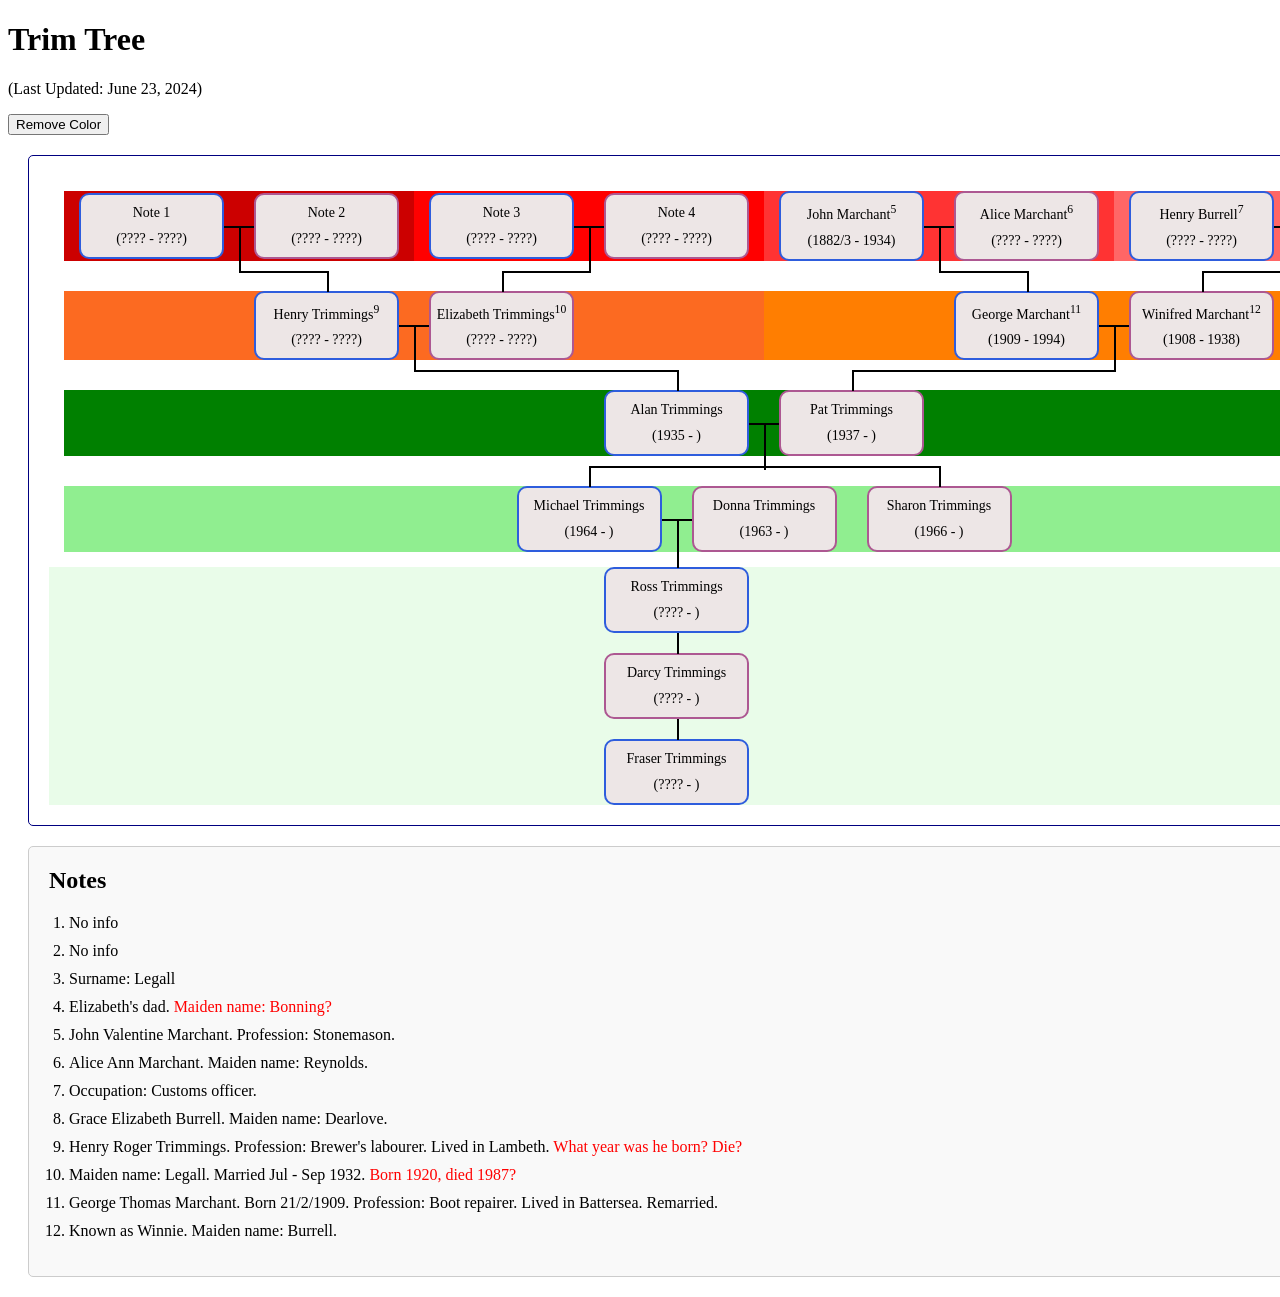
<file: index.html>
<!DOCTYPE html>
<html lang="en">
  <head>
    <meta charset="UTF-8" />
    <meta name="viewport" content="width=device-width, initial-scale=1.0" />
    <meta http-equiv="X-UA-Compatible" content="ie=edge" />
    <link rel="stylesheet" href="trim.css" />
    <title>Trim Tree</title>
  </head>
  <body>
    <header>
      <h1>Trim Tree</h1>
      <p class="last-updated">(Last Updated: June 23, 2024)</p>
    </header>
    <button id="remove-color-button">Remove Color</button>
    <div class="grid-master">
      <div class="grid-gen1">
        <!-- item 1 -->
        <div class="item item1">
          <div class="leaf male">
            <div class="fullName">Note 1</div>
            <div class="birthDeath">(???? - ????)</div>
          </div>
          <span class="spacer"></span>
          <div class="leaf female">
            <div class="fullName">Note 2</div>
            <div class="birthDeath">(???? - ????)</div>
          </div>
        </div>
        <!-- item 2  -->
        <div class="item item2">
          <div class="leaf male">
            <div class="fullName">Note 3</div>
            <div class="birthDeath">(???? - ????)</div>
          </div>
          <span class="spacer"></span>
          <div class="leaf female">
            <div class="fullName">Note 4</div>
            <div class="birthDeath">(???? - ????)</div>
          </div>
        </div>

        <!-- item 3  -->
        <div class="item item3">
          <div class="leaf male">
            <div class="fullName">John Marchant<sup>5</sup></div>
            <div class="birthDeath">(1882/3 - 1934)</div>
          </div>
          <span class="spacer"></span>
          <div class="leaf female">
            <div class="fullName">Alice Marchant<sup>6</sup></div>
            <div class="birthDeath">(???? - ????)</div>
          </div>
        </div>

        <!-- item 4  -->
        <div class="item item4">
          <div class="leaf male">
            <div class="fullName">Henry Burrell<sup>7</sup></div>
            <div class="birthDeath">(???? - ????)</div>
          </div>
          <span class="spacer"></span>
          <div class="leaf female">
            <div class="fullName">Grace Burrell<sup>8</sup></div>
            <div class="birthDeath">(???? - ????)</div>
          </div>
        </div>
      </div>

      <!-- ### gen2 ### -->
      <div class="grid-gen2">
        <!-- item 5  -->
        <div class="item item5 xxx-offspring">
          <div class="leaf male isDescendant">
            <div class="fullName">Henry Trimmings<sup>9</sup></div>
            <div class="birthDeath">(???? - ????)</div>
          </div>
          <span class="spacer"></span>
          <div class="leaf female isDescendant">
            <div class="fullName">Elizabeth Trimmings<sup>10</sup></div>
            <div class="birthDeath">(???? - ????)</div>
          </div>
        </div>

        <!-- item 6  -->
        <div class="item item6 xxx-offspring">
          <div class="leaf male isDescendant">
            <div class="fullName">George Marchant<sup>11</sup></div>
            <div class="birthDeath">(1909 - 1994)</div>
          </div>
          <span class="spacer"></span>
          <div class="leaf female isDescendant">
            <div class="fullName">Winifred Marchant<sup>12</sup></div>
            <div class="birthDeath">(1908 - 1938)</div>
          </div>
        </div>
      </div>
      <!-- ### gen 3 ### -->
      <div class="grid-gen3">
        <!-- item 7  -->
        <div class="item item7 xxx-offspring">
          <div class="leaf male isDescendant">
            <div class="fullName">Alan Trimmings</div>
            <div class="birthDeath">(1935 - )</div>
          </div>
          <span class="spacer"></span>
          <div class="leaf female isDescendant">
            <div class="fullName">Pat Trimmings</div>
            <div class="birthDeath">(1937 - )</div>
          </div>
        </div>
      </div>

      <!-- ### gen 3.1 ### -->
      <div class="grid-gen31">
        <!-- item 8  -->
        <div class="item item8 yyy-offspring">
          <div class="leaf male isDescendant">
            <div class="fullName">Michael Trimmings</div>
            <div class="birthDeath">(1964 - )</div>
          </div>
          <span class="spacer"></span>
          <div class="leaf female">
            <div class="fullName">Donna Trimmings</div>
            <div class="birthDeath">(1963 - )</div>
          </div>
          <!-- single -->
          <span class="spacerBlank"></span>
          <div class="leaf female isDescendant">
            <div class="fullName">Sharon Trimmings</div>
            <div class="birthDeath">(1966 - )</div>
          </div>
        </div>
      </div>
      <!-- item9, item10, item11 -->
      <div class="item item8-children">
        <div class="leaf male isDescendant shifty">
          <div class="fullName">Ross Trimmings</div>
          <div class="birthDeath">(???? - )</div>
        </div>
        <span class="vSpace"></span>
        <div class="leaf female isDescendant shifty">
          <div class="fullName">Darcy Trimmings</div>
          <div class="birthDeath">(???? - )</div>
        </div>
        <span class="vSpace"></span>
        <div class="leaf male isDescendant shifty">
          <div class="fullName">Fraser Trimmings</div>
          <div class="birthDeath">(???? - )</div>
        </div>
      </div>
      <!-- item9, item10, item11 under item4 -->
    </div>
    <!-- Notes Section -->
    <section class="notes">
      <h2>Notes</h2>
      <ol>
        <li>No info</li>
        <li>No info</li>
        <li>Surname: Legall</li>
        <li>Elizabeth's dad. <span style="color: red">Maiden name: Bonning?</span></li>
        <li>John Valentine Marchant. Profession: Stonemason.</li>
        <li>Alice Ann Marchant. Maiden name: Reynolds.</li>
        <li>Occupation: Customs officer.</li>
        <li>Grace Elizabeth Burrell. Maiden name: Dearlove.</li>
        <li>
          Henry Roger Trimmings. Profession: Brewer's labourer. Lived in
          Lambeth. <span style="color: red">What year was he born? Die?</span>
        </li>
        <li>
          Maiden name: Legall. Married Jul - Sep 1932.
          <span style="color: red">Born 1920, died 1987?</span>
        </li>
        <li>
          George Thomas Marchant. Born 21/2/1909. Profession: Boot repairer.
          Lived in Battersea. Remarried.
        </li>
        <li>
          Known as Winnie. Maiden name: Burrell.
        </li>
      </ol>
    </section>
    <script type="module">
      document.addEventListener("DOMContentLoaded", function () {
        // Add button to remove colour
        const button = document.getElementById("remove-color-button");
        button.addEventListener("click", removeColor);
      });

      function removeColor() {
        console.log("colour removed");
        for (let i = 1; i <= 9; i++) {
          const item = document.querySelector(`.item${i}`);
          if (item) {
            item.style.backgroundColor = "transparent"; // Change the background color to transparent
          }
        }
        for (let i = 1; i <= 9; i++) {
          const item = document.querySelector(`.item${i}-children`);
          if (item) {
            item.style.backgroundColor = "transparent"; // Change the background color to transparent
          }
        }
      }
    </script>
  </body>
</html>
</file>
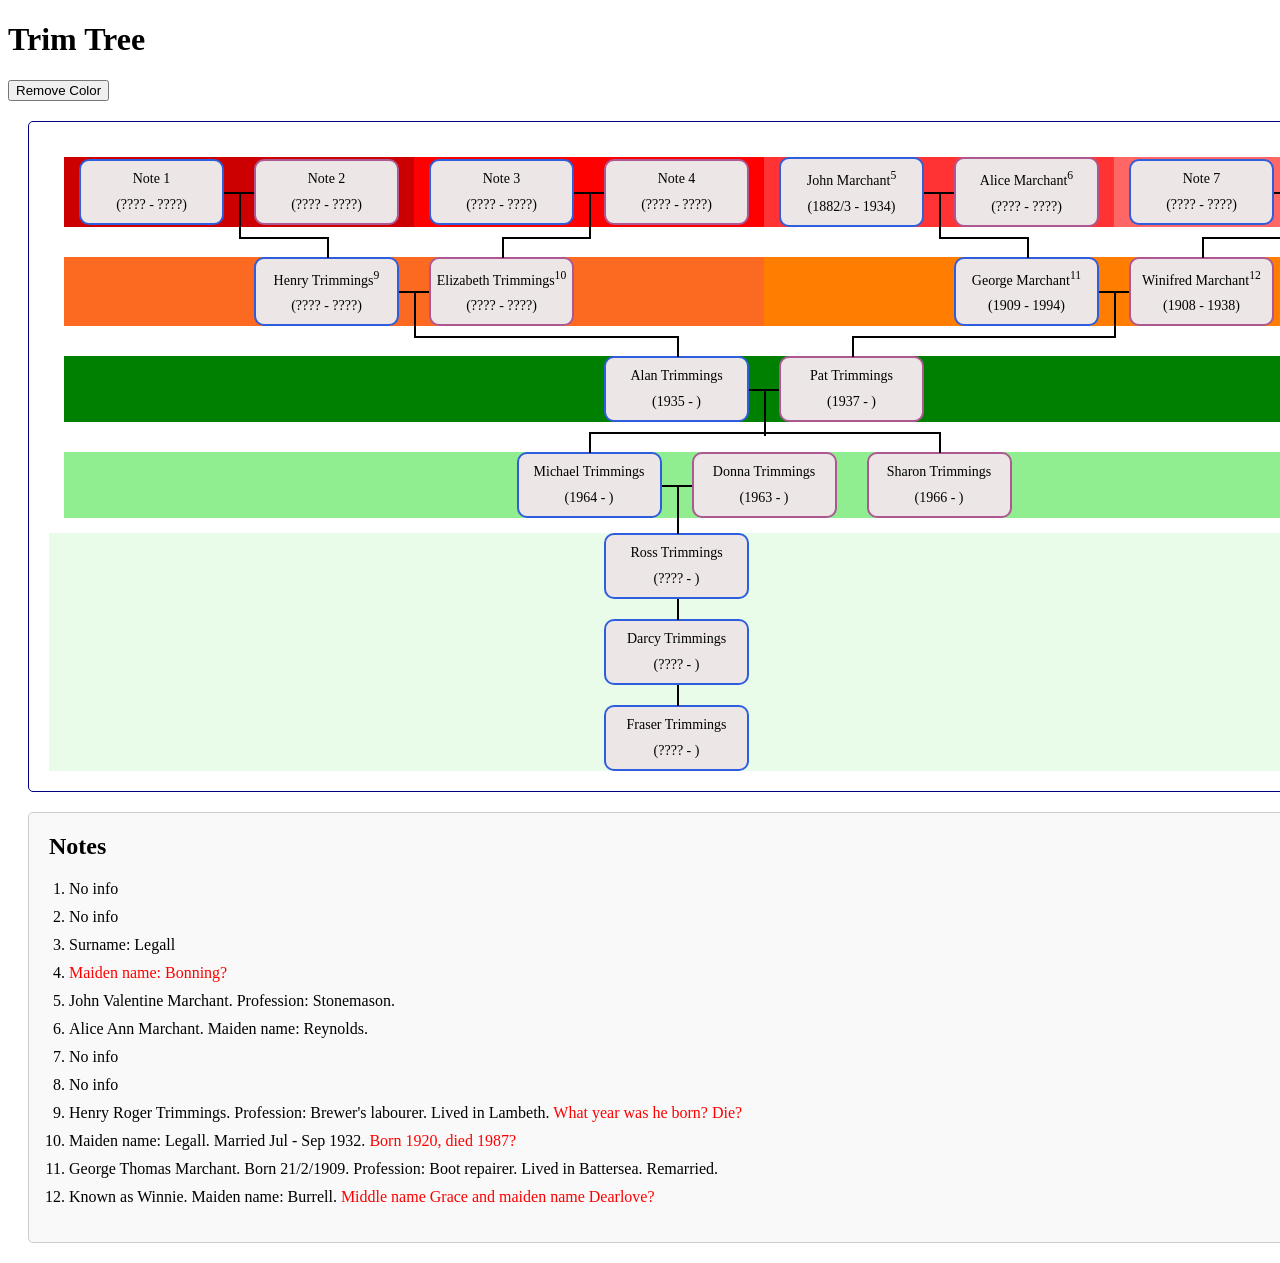
<file: trim.html>
<!DOCTYPE html>
<html lang="en">
  <head>
    <meta charset="UTF-8" />
    <meta name="viewport" content="width=device-width, initial-scale=1.0" />
    <meta http-equiv="X-UA-Compatible" content="ie=edge" />
    <link rel="stylesheet" href="trim.css" />
    <title>Trim Tree</title>
  </head>
  <body>
    <header>
      <h1>Trim Tree</h1>
    </header>
    <button id="remove-color-button">Remove Color</button>
    <div class="grid-master">
      <div class="grid-gen1">
        <!-- item 1 -->
        <div class="item item1">
          <div class="leaf male">
            <div class="fullName">Note 1</div>
            <div class="birthDeath">(???? - ????)</div>
          </div>
          <span class="spacer"></span>
          <div class="leaf female">
            <div class="fullName">Note 2</div>
            <div class="birthDeath">(???? - ????)</div>
          </div>
        </div>
        <!-- item 2  -->
        <div class="item item2">
          <div class="leaf male">
            <div class="fullName">Note 3</div>
            <div class="birthDeath">(???? - ????)</div>
          </div>
          <span class="spacer"></span>
          <div class="leaf female">
            <div class="fullName">Note 4</div>
            <div class="birthDeath">(???? - ????)</div>
          </div>
        </div>

        <!-- item 3  -->
        <div class="item item3">
          <div class="leaf male">
            <div class="fullName">John Marchant<sup>5</sup></div>
            <div class="birthDeath">(1882/3 - 1934)</div>
          </div>
          <span class="spacer"></span>
          <div class="leaf female">
            <div class="fullName">Alice Marchant<sup>6</sup></div>
            <div class="birthDeath">(???? - ????)</div>
          </div>
        </div>

        <!-- item 4  -->
        <div class="item item4">
          <div class="leaf male">
            <div class="fullName">Note 7</div>
            <div class="birthDeath">(???? - ????)</div>
          </div>
          <span class="spacer"></span>
          <div class="leaf female">
            <div class="fullName">Note 8</div>
            <div class="birthDeath">(???? - ????)</div>
          </div>
        </div>
      </div>

      <!-- ### gen2 ### -->
      <div class="grid-gen2">
        <!-- item 5  -->
        <div class="item item5 xxx-offspring">
          <div class="leaf male isDescendant">
            <div class="fullName">Henry Trimmings<sup>9</sup></div>
            <div class="birthDeath">(???? - ????)</div>
          </div>
          <span class="spacer"></span>
          <div class="leaf female isDescendant">
            <div class="fullName">Elizabeth Trimmings<sup>10</sup></div>
            <div class="birthDeath">(???? - ????)</div>
          </div>
        </div>

        <!-- item 6  -->
        <div class="item item6 xxx-offspring">
          <div class="leaf male isDescendant">
            <div class="fullName">George Marchant<sup>11</sup></div>
            <div class="birthDeath">(1909 - 1994)</div>
          </div>
          <span class="spacer"></span>
          <div class="leaf female isDescendant">
            <div class="fullName">Winifred Marchant<sup>12</sup></div>
            <div class="birthDeath">(1908 - 1938)</div>
          </div>
        </div>
      </div>
      <!-- ### gen 3 ### -->
      <div class="grid-gen3">
        <!-- item 7  -->
        <div class="item item7 xxx-offspring">
          <div class="leaf male isDescendant">
            <div class="fullName">Alan Trimmings</div>
            <div class="birthDeath">(1935 - )</div>
          </div>
          <span class="spacer"></span>
          <div class="leaf female isDescendant">
            <div class="fullName">Pat Trimmings</div>
            <div class="birthDeath">(1937 - )</div>
          </div>
        </div>
      </div>

      <!-- ### gen 3.1 ### -->
      <div class="grid-gen31">
        <!-- item 8  -->
        <div class="item item8 yyy-offspring">
          <div class="leaf male isDescendant">
            <div class="fullName">Michael Trimmings</div>
            <div class="birthDeath">(1964 - )</div>
          </div>
          <span class="spacer"></span>
          <div class="leaf female">
            <div class="fullName">Donna Trimmings</div>
            <div class="birthDeath">(1963 - )</div>
          </div>
          <!-- single -->
          <span class="spacerBlank"></span>
          <div class="leaf female isDescendant">
            <div class="fullName">Sharon Trimmings</div>
            <div class="birthDeath">(1966 - )</div>
          </div>
        </div>
      </div>
      <!-- item9, item10, item11 -->
      <div class="item item8-children">
        <div class="leaf male isDescendant shifty">
          <div class="fullName">Ross Trimmings</div>
          <div class="birthDeath">(???? - )</div>
        </div>
        <span class="vSpace"></span>
        <div class="leaf male isDescendant shifty">
          <div class="fullName">Darcy Trimmings</div>
          <div class="birthDeath">(???? - )</div>
        </div>
        <span class="vSpace"></span>
        <div class="leaf male isDescendant shifty">
          <div class="fullName">Fraser Trimmings</div>
          <div class="birthDeath">(???? - )</div>
        </div>
      </div>
      <!-- item9, item10, item11 under item4 -->
    </div>
    <!-- Notes Section -->
    <section class="notes">
      <h2>Notes</h2>
      <ol>
        <li>No info</li>
        <li>No info</li>
        <li>Surname: Legall</li>
        <li><span style="color: red">Maiden name: Bonning?</span></li>
        <li>John Valentine Marchant. Profession: Stonemason.</li>
        <li>Alice Ann Marchant. Maiden name: Reynolds.</li>
        <li>No info</li>
        <li>No info</li>
        <li>
          Henry Roger Trimmings. Profession: Brewer's labourer. Lived in
          Lambeth. <span style="color: red">What year was he born? Die?</span>
        </li>
        <li>
          Maiden name: Legall. Married Jul - Sep 1932.
          <span style="color: red">Born 1920, died 1987?</span>
        </li>
        <li>
          George Thomas Marchant. Born 21/2/1909. Profession: Boot repairer.
          Lived in Battersea. Remarried.
        </li>
        <li>
          Known as Winnie. Maiden name: Burrell.<span style="color: red">
            Middle name Grace and maiden name Dearlove?</span
          >
        </li>
      </ol>
    </section>
    <script type="module">
      document.addEventListener("DOMContentLoaded", function () {
        // Add button to remove colour
        const button = document.getElementById("remove-color-button");
        button.addEventListener("click", removeColor);
      });

      function removeColor() {
        console.log("colour removed");
        for (let i = 1; i <= 9; i++) {
          const item = document.querySelector(`.item${i}`);
          if (item) {
            item.style.backgroundColor = "transparent"; // Change the background color to transparent
          }
        }
        for (let i = 1; i <= 9; i++) {
          const item = document.querySelector(`.item${i}-children`);
          if (item) {
            item.style.backgroundColor = "transparent"; // Change the background color to transparent
          }
        }
      }
    </script>
  </body>
</html>
</file>
<file: trim.css>
/* ##############  / 
   GENERAL NOTES
   1. box width: 100px
   2. spacer 50px

  
   CLASSES
   ------------------------------------------------------------------------------------------
   | Ref   | Class Name                     | Description
   ------------------------------------------------------------------------------------------
   | 1.   | grid-master                     |
   | 2.   | grid-gen#                       | new grid row for each generation. starts at 1.
   | 3.   | item                            |
   |      | item#                           |
   |      | [first/last/mid/only]-offspring |
   |      | [male/female/single]-offset     | 
   | 4    | leaf                            | container for leaf or double-leaf
   |      | [male/female]                   | 
   | 4.1  | spacer                          | 
   | 5.   | fullName                        | 
   |      | birthDeath                      | 
   | ???  | isDescendant                    | u
   ------------------------------------------------------------------------------------------
  
- change order in grid-master grid template areas (3,2,1,4)
- HTML / JSON - remove first/last/mid -offspring and male/female -offset where relevant (everywhere?)
- Change span column numbers (8,4,2,1)
- All leaves from 2 Gen + have isDescendant
- Apply padding left and right to top row .items
- Add xxx-offspring to geb2+ (change name)
- HTML: add Gen4 vertical 
- TO DO: DT and sibling;
   ############## */

:root {
  --maleBlue: #679dda;
  --maleBlue: #1248dcdd;
  --femaleGreen: #ad5892;
  --leafcolour: rgb(237, 230, 230);
  --treePath: 2px solid black;
  --leafWidth: 141px;
  --leafHeight: 131px;
  --nameFont: 14px "Poppins";
  --birthDeathFont: 14px "Poppins";
  --gridcolor1: #2196f3;
  --gridcolor1: #ffffff;
  --gridcolor2: rgba(255, 255, 255, 0.867);
  --offset: 67.5px;
  /* review this default value */
}

.leaf {
  border-radius: 10px;
  display: inline-block;
  background-color: var(--leafcolour);
  width: var(--leafWidth);
  text-align: center;
  position: relative;
}

/* .leaf.has-ancestor::after {
  content: '';
  position: absolute;
  top: -20px;
  bottom: 0;
  left: 50%;
  border-left: 2px solid white;
  height: 20px;
} */

.male {
  border: 2px solid var(--maleBlue);
}

.female {
  border: 2px solid var(--femaleGreen);
}

.fullName {
  padding-top: 10px;
  font: var(--nameFont);
}

.birthDeath {
  font: var(--birthDeathFont);
  padding-top: 10px;
  padding-bottom: 10px;
}

.spacer {
  display: inline-block;
  width: 30px;
  height: 50px;
  position: relative;
  top: 25px;
}

.spacerBlank {
  display: inline-block;
  width: 30px;
  height: 50px;
  position: relative;
  top: 25px;
}


.spacer::before,
.spacer::after {
  content: '';
  position: absolute;
  background-color: black;
}

.spacer::before {
  top: 0%;
  left: 0;
  right: 0;
  height: 2px;
}

/* descendant */
.spacer::after {
  left: 50%;
  content: '';
  width: 2px;
/*   height: 44.5px; */
  height: calc(94%);
}


/* ######## grid stuff ######### */

.grid-master {
  display: grid;
  grid-template-areas:
    "grid-gen1" "grid-gen2" "grid-gen3" "grid-gen31" "grid-gen4";
  grid-template-rows: auto;
  overflow: auto;
  width: max-content;
  /* Ensure grid-master itself can scroll */
  /* background-color: navy; */
  padding: 20px;
  margin-top: 4px;
  margin: 20px;
  border: 1px solid navy;
  border-radius: 5px;
}



.grid-gen1 {
  grid-template-columns: repeat(4, 1fr);
  grid-area: grid-gen1;

}

.grid-gen2 {
  grid-template-columns: repeat(2, 1fr);
  grid-area: grid-gen2;
}

.grid-gen3 {
  grid-template-columns: repeat(1, 1fr);
  grid-area: grid-gen3;
}

.grid-gen31 {
  grid-template-columns: repeat(1, 1fr);
  grid-area: grid-gen31;
}


.grid-gen4 {
  grid-template-columns: repeat(1, 1fr);
  grid-area: grid-gen4;
}


.grid-gen1,
.grid-gen2,
.grid-gen3,
.grid-gen31 {
  display: grid;
  grid-gap: 0px;
  background-color: var(--gridcolor1);
  padding: 15px;
  text-align: center;
  /* border: 5px solid black; */
  max-width: 100%;
  /* box-sizing: border-box; */
}

.item {
  display: flex;
  justify-content: center;
  align-items: center;
  position: relative;
  padding-left: 15px;
  padding-right: 15px;


}

.item1 {
  grid-column: span 1;
  background-color: #cc0000;
}

.item2 {
  grid-column: span 1;
  background-color: #ff0000;

}

.item3 {
  grid-column: span 1;
  background-color: #ff3333;
}

.item4 {
  grid-column: span 1;
  background-color: #ff6666;
}

.item5 {
  grid-column: span 1;
  background-color: #fc6a21;
}

.item6 {
  grid-column: span 1;
  background-color: #ff7e01;
}

.item7 {
  grid-column: span 1;
  background-color: green;
}

.item8 {
  grid-column: span 1;
  background-color: lightgreen;
}



/* ######## offspring - see original style.css #########*/


/* ###############################################
   Use these for vertical tree on last generation 
   ###############################################

  ------------------ 
  VERTICAL STRUCTURE
  ------------------
  CSS: 
  1. Delete child items (9-17) [not strictly necessary] 
  2. Create child items (already done below)
  3. Create spans for children. (this could be done by adding to parent items) (done below)
  4. Reduce cols in grid-gen4 (added inline to JS)
  5. Add vertical spacer in CSS (vSpace below)
  6. Create CSS vertical line to top of each last gen child leaf (isDescendant below)
  HTML:
  replace with child structure. 
  Add isDescendant to each leaf 
  vSpacer between each of the children except first.
  Add vertical spacer for each child (except first) in last gen
  
   */

/* 2. Create child items */

.item8-children {
  display: flex;
  flex-direction: column;
  justify-content: flex-start;
  /* Ensure items are aligned to the top */
}

/* 3. Create spans */
/* .item4-children {
  grid-column: span 2;
  background-color: #ad5892;
} */

.item8-children {
  grid-column: span 3;
  background-color: #e9fce9;
}

/* 5. Vertical spacer */
.vSpace {
  display: block;
  width: 100%;
  height: 20px;
  /* Height of the vertical space */
}

/* 6. last gen descendant lines (vertical) */
.isDescendant::before,
.isDescendant::after {
  content: '';
  position: absolute;
  top: -22px;
}

.isDescendant::before {
  height: 21px;
  border-left: var(--treePath);
}

/* ############################
new offspring stuff 8421 */
.yyy-offspirng,
.xxx-offspring {
  position: relative;
  /* Ensure the pseudo-elements are positioned relative to the .left-offspring element */
}

.yyy-offspring::before,
.yyy-offspring::after,
.xxx-offspring::before,
.xxx-offspring::after {
  content: '';
  position: absolute;
  top: -20px;
  /* Adjust as needed to position the lines vertically */
  border-top: var(--treePath);
  /* Ensure this is defined in your :root */
}

.xxx-offspring::before {
  left: 25%;
  width: calc(25% - 20px + 5px - var(--leafWidth) / 2);
}

.xxx-offspring::after {
  right: calc(25% - 2px);
  width: calc(25% - 20px + 5px - var(--leafWidth) / 2);
}

.yyy-offspring::before {
  left: calc(50% - var(--leafWidth) - 34px);
  width: calc(var(--leafWidth) * 2 + 70px);
}

/* .yyy-offspring::after {
  right: calc(25% - 2px);
  width: calc(25% - 20px + 5px - var(--leafWidth) / 2);
} */

/* pushes last gen vertical descendants left */
.shifty {
  right: calc(var(--leafWidth) / 2 + 17px);
}








/* Notes Section Styling */
.notes {
  margin: 20px;
  padding: 20px;
  border: 1px solid #ccc;
  border-radius: 5px;
  background-color: #f9f9f9;
  width: 1430px;
}

.notes h2 {
  margin-top: 0;
  font-size: 1.5em;
}

.notes ol {
  padding-left: 20px;
}

.notes li {
  margin-bottom: 10px;
  font-size: 1em;
}
</file>
